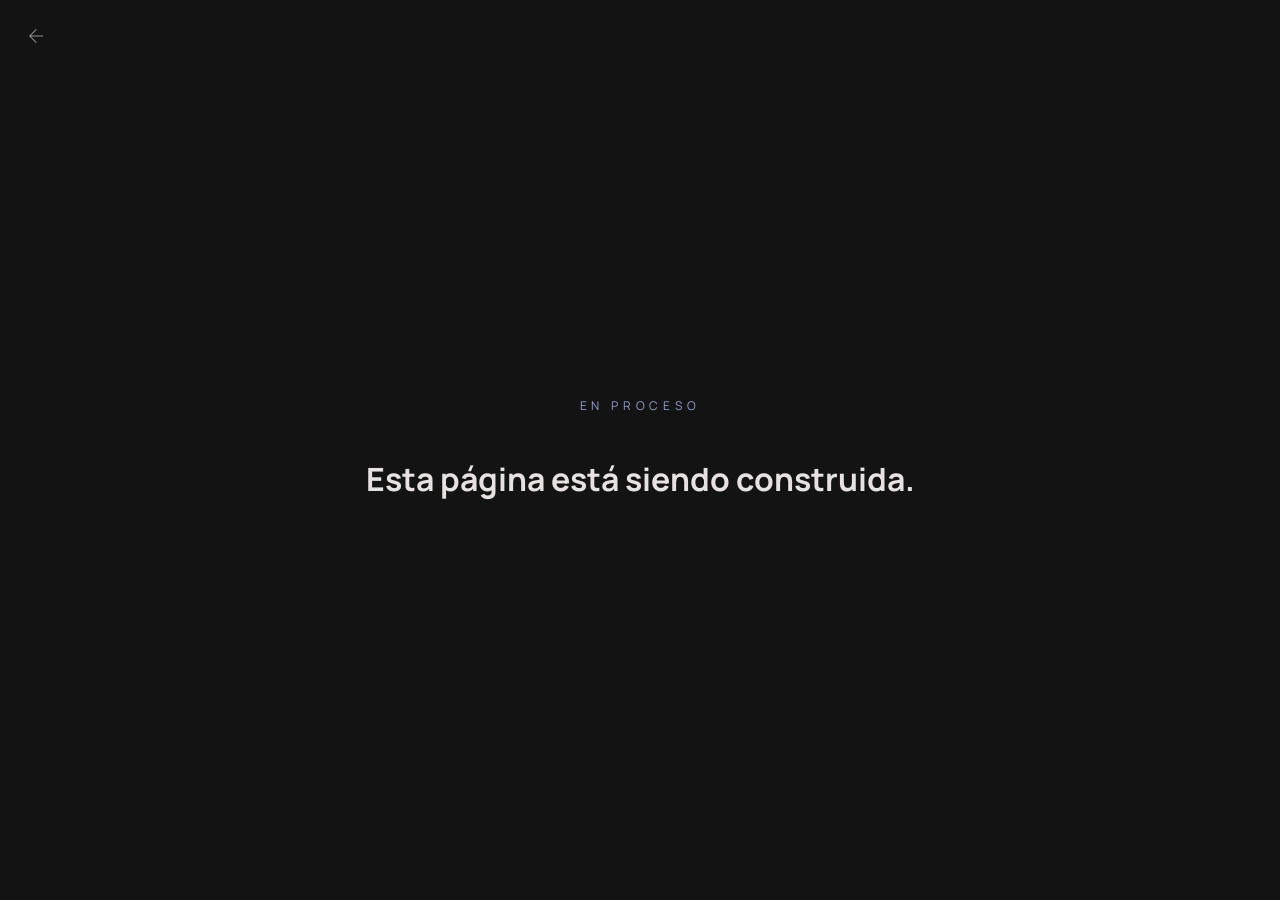
<file: cinefilos.html>
<!DOCTYPE html>
<html lang="es">

<head>
    <meta charset="utf-8" />
    <meta content="width=device-width, initial-scale=1.0" name="viewport" />
    <title>Cinéfilos | Lautaro Franco</title>
    <link rel="icon" type="image/x-icon" href="img/ico.png">
    <link
        href="https://fonts.googleapis.com/css2?family=Plus+Jakarta+Sans:wght@400;600;700;800&family=Manrope:wght@400;500;700&display=swap"
        rel="stylesheet" />
    <link href="https://fonts.googleapis.com/css2?family=Material+Symbols+Outlined:wght,FILL@100..700,0..1&display=swap"
        rel="stylesheet" />
    <link rel="stylesheet" href="style.css">
</head>

<body>
    <a href="index.html" class="boton-volver">
        <span class="material-symbols-outlined">arrow_back</span>
    </a>

    <div class="pagina-proceso">
        <p class="etiqueta-superior">EN PROCESO</p>
        <h1>Esta página está siendo construida.</h1>
    <!--    <p class="texto-proceso">Mientras tanto, podés ver el proyecto en el siguiente link.</p>
        <a href="link" target="_blank" class="boton-filtro filtro-activo">
            Ver proyecto
        </a>-->
    </div>
</body>
</html>
</file>
<file: style.css>
/* =========================================
   VARIABLES Y REINICIO
   ========================================= */
:root {
    /* Paleta de colores */
    --fondo: #131313;
    --texto-principal: #e5e2e1;
    --primario: #b8c3ff;
    --secundario: #ffb4a4;
    --terciario: #e9c400;
    --fondo-superficie-oscura: #0e0e0e;
    --fondo-superficie-clara: #1c1b1b;
    --fondo-superficie: #201f1f;
    --borde-variante: #45474b;
    --borde: #8f9095;

    /* Tipografía */
    --fuente-titulos: 'Plus Jakarta Sans', sans-serif;
    --fuente-cuerpo: 'Manrope', sans-serif;

    /* Efectos */
    --transicion: all 0.4s cubic-bezier(0.4, 0, 0.2, 1);
}

* {
    margin: 0;
    padding: 0;
    box-sizing: border-box;
}

body {
    background-color: var(--fondo);
    color: var(--texto-principal);
    font-family: var(--fuente-cuerpo);
    line-height: 1.5;
    -webkit-font-smoothing: antialiased;
}

.banner-aviso {
    background-color: #2e3264;
    color: #fff;
    text-align: center;
    padding: 20px;
    font-weight: bold;
    font-size: 1.2rem;
    width: 100%;
    box-sizing: border-box;
}

a {
    text-decoration: none;
    color: inherit;
}

button {
    background: none;
    border: none;
    cursor: pointer;
    font-family: inherit;
}

/* Tipografía global e Iconos */
.material-symbols-outlined {
    font-variation-settings: 'FILL' 0, 'wght' 200, 'GRAD' 0, 'opsz' 24;
    font-size: 24px;
}

.texto-primario {
    color: var(--primario);
}

.texto-secundario {
    color: var(--secundario);
}

.texto-terciario {
    color: var(--terciario);
}

/* Diseño base */
.contenedor {
    max-width: 100rem;
    margin: 0 auto;
    padding: 0 2rem;
}

@media (min-width: 2000px) {
    .contenedor {
        max-width: 120rem;
        margin: 0 auto;
        padding: 0 2rem;
    }
}

.contenido-principal {
    padding-bottom: 0rem;
    width: 100%;
}

/* =========================================
   SECCIÓN DE INICIO
   ========================================= */
.contenedor-degradado-inicio {
    background: radial-gradient(circle at 50% 0%, rgba(184, 195, 255, 0.08) 0%, rgba(19, 19, 19, 0) 75%);
    width: 100%;
    margin-bottom: 8rem;
    padding-top: 7rem;
}

.contenido-inicio {
    display: flex;
    flex-direction: column;
    align-items: center;
    text-align: center;
}

.etiqueta-superior {
    font-family: var(--fuente-cuerpo);
    color: var(--primario);
    letter-spacing: 0.4em;
    text-transform: uppercase;
    font-size: 0.75rem;
    margin-bottom: 1.5rem;
    opacity: 0.8;
}

.titulo-principal {
    font-family: var(--fuente-titulos);
    font-size: 12vw;
    font-weight: 800;
    line-height: 0.85;
    letter-spacing: -0.05em;
    margin-bottom: 1.5rem;
}

@media (min-width: 768px) {
    .titulo-principal {
        font-size: 9rem;
    }
}


@media (max-width: 768px) {
    .titulo-principal {
        font-size: 7rem;
    }
}

@media (max-width: 638px) {
    .titulo-principal {
        font-size: 5rem;
    }
}

.titulo-principal span {
    color: rgba(143, 144, 149, 0.2);
}

.contenedor-biografia {
    max-width: 42rem;
    color: var(--borde);
    font-size: 1.125rem;
    font-weight: 500;
    line-height: 1.625;
    margin-bottom: 5rem;
}

@media (max-width: 458px) {
    .titulo-principal {
        font-size: 4rem;
    }

    .contenedor-biografia {
        font-size: 1rem;
    }
}

/* Filtros / Pestañas */
.grilla-filtros {
    display: grid;
    grid-template-columns: repeat(2, 1fr);
    gap: 1rem;
    width: 100%;
    max-width: 64rem;
}

@media (min-width: 768px) {
    .grilla-filtros {
        grid-template-columns: repeat(4, 1fr);
    }
}

.boton-filtro {
    display: flex;
    flex-direction: column;
    align-items: center;
    justify-content: center;
    padding: 2rem;
    border: 1px solid rgba(69, 71, 75, 0.2);
    border-radius: 0.5rem;
    background-color: var(--fondo-superficie-clara);
    color: var(--texto-principal);
    transition: var(--transicion);
    position: relative;
}

.boton-filtro:hover {
    border-color: rgba(184, 195, 255, 0.4);
    background-color: var(--fondo-superficie);
}

.icono-filtro {
    font-size: 1.875rem !important;
    color: var(--primario);
    margin-bottom: 0.75rem;
    opacity: 0.6;
    transition: var(--transicion);
}

.icono-secundario {
    color: var(--secundario);
}

.icono-terciario {
    color: var(--terciario);
}

.boton-filtro:hover .icono-filtro,
.boton-filtro.filtro-activo .icono-filtro {
    opacity: 1;
}

.texto-filtro {
    font-family: var(--fuente-titulos);
    font-size: 0.75rem;
    font-weight: 700;
    letter-spacing: 0.2em;
    text-transform: uppercase;
}

.boton-filtro.filtro-activo {
    border-color: rgba(184, 195, 255, 0.3);
    background: rgba(184, 195, 255, 0.05);
}

/* =========================================
   GALERÍA DE PROYECTOS
   ========================================= */
.seccion-galeria {
    margin-bottom: 4rem;
}

.cabecera-galeria {
    margin-bottom: 3rem;
}

.etiqueta-galeria {
    font-family: var(--fuente-cuerpo);
    color: var(--secundario);
    letter-spacing: 0.1em;
    text-transform: uppercase;
    font-size: 10px;
}

.titulo-seccion {
    font-family: var(--fuente-titulos);
    font-size: 3rem;
    font-weight: 700;
    margin-top: 0.5rem;
}

.grilla-proyectos {
    display: grid;
    grid-template-columns: 1fr;
    gap: 2rem;
}

@media (min-width: 768px) {
    .grilla-proyectos {
        grid-template-columns: repeat(12, 1fr);
    }

    .proyecto-grande {
        grid-column: span 8;
    }

    .proyecto-mediano {
        grid-column: span 6;
    }

    .proyecto-pequeno {
        grid-column: span 4;
    }
}

/* =========================================
   TARJETAS HORIZONTALES (ESTILO UI/UX)
   ========================================= */

.proyecto-fila {
    grid-column: 1 / -1;
}

.tarjeta-horizontal {
    display: flex;
    flex-direction: column;
    background-color: var(--fondo-superficie);
    border: 1px solid rgba(69, 71, 75, 0.3);
    border-radius: 0.5rem;
    overflow: hidden;
    position: relative;
    transition: transform 0.4s ease;
}

@media (min-width: 768px) {
    .tarjeta-horizontal {
        flex-direction: row;
    }
}

.info-horizontal {
    flex: 1;
    padding: 2rem 2rem;
    display: flex;
    flex-direction: column;
    justify-content: center;
}

.titulo-horizontal {
    font-family: var(--fuente-titulos);
    font-size: 3rem;
    font-weight: 800;
    color: white;
    line-height: 1.1;
    margin-bottom: 0.5rem;
}

.subtitulo-horizontal {
    font-family: var(--fuente-cuerpo);
    font-size: 1.4rem;
    font-weight: 500;
    color: var(--texto-principal);
    margin-bottom: 1.5rem;
}

.linea-divisoria {
    width: 100%;
    height: 1px;
    background-color: rgba(255, 255, 255, 0.1);
    margin-bottom: 2rem;
}

.descripcion-horizontal {
    color: var(--texto-principal);
    font-size: 1.1rem;
    line-height: 1.6;
    margin-bottom: 3rem;
    opacity: 0.8;
}

/* Estilos de la parte derecha (Imagen) */
.imagen-horizontal {
    flex: 1.2;
    overflow: hidden;
}

.imagen-horizontal img {
    width: 100%;
    height: 100%;
    object-fit: cover;
    transition: transform 0.7s ease;
}

/* ACA TERMINA LA TARJETA UI/UX */

.item-proyecto {
    cursor: pointer;
}

.item-proyecto.oculto {
    display: none;
}

.animar-fade {
    animation: aparecerSutil 0.5s ease forwards;
}

@keyframes aparecerSutil {
    0% {
        opacity: 0;
        transform: translateY(10px) scale(0.98);
    }

    100% {
        opacity: 1;
        transform: translateY(0) scale(1);
    }
}

.tarjeta-proyecto {
    background-color: var(--fondo-superficie);
    border-radius: 0.125rem;
    margin-bottom: 1.5rem;
    overflow: hidden;
    position: relative;
}

.proporcion-16-9 {
    aspect-ratio: 16 / 9;
}

.proporcion-3-4 {
    aspect-ratio: 3 / 4;
}

.proporcion-4-3 {
    aspect-ratio: 4 / 3;
}

.proporcion-21-9 {
    aspect-ratio: 21 / 9;
}

.tarjeta-proyecto img {
    width: 100%;
    height: 100%;
    object-fit: cover;
    opacity: 0.9;
    transition: transform 0.7s ease, opacity 0.4s ease;
}

.item-proyecto:hover img {
    transform: scale(1.05);
    opacity: 1;
}

.contenedor-etiquetas {
    position: absolute;
    bottom: 1.5rem;
    left: 1rem;
    display: flex;
    gap: 0.5rem;
}

.etiqueta {
    background: rgba(19, 19, 19, 0.8);
    backdrop-filter: blur(12px);
    padding: 0.25rem 0.5rem;
    font-size: 10px;
    font-family: var(--fuente-cuerpo);
    text-transform: uppercase;
    letter-spacing: 0.1em;
    border-radius: 0.25rem;
    border: 1px solid transparent;
}

.etiqueta-primaria {
    color: var(--primario);
    border-color: rgba(131, 226, 255, 0.2);
    align-self: flex-start;
    font-size: 12px;
}

.etiqueta-secundaria {
    color: var(--secundario);
    border-color: rgba(255, 180, 164, 0.2);
}

.etiqueta-terciaria {
    color: var(--terciario);
    border-color: rgba(233, 196, 0, 0.2);
}

.titulo-proyecto {
    font-family: var(--fuente-titulos);
    font-size: 1.5rem;
    font-weight: 700;
    margin-bottom: 0.5rem;
}

.descripcion-proyecto {
    color: var(--borde);
    font-size: 0.875rem;
    font-weight: 500;
}

/* =========================================
   CONTACTO
   ========================================= */
.seccion-contacto {
    margin-top: 6rem;
    background-color: var(--fondo-superficie-oscura);
    padding: 6rem 0;
    width: 100%;
}

.flex-contacto {
    display: flex;
    flex-direction: column;
    align-items: center;
    text-align: center;
}

.titulo-contacto {
    font-family: var(--fuente-titulos);
    font-size: 3rem;
    font-weight: 700;
    letter-spacing: -0.05em;
    margin-bottom: 3rem;
}

@media (min-width: 768px) {
    .titulo-contacto {
        font-size: 4.5rem;
    }
}

.enlaces-contacto {
    display: flex;
    flex-direction: column;
    gap: 1.5rem;
    align-items: center;
}

.item-contacto {
    display: flex;
    align-items: center;
    gap: 0.75rem;
    font-family: var(--fuente-titulos);
    font-weight: 600;
    font-size: 1.125rem;
    letter-spacing: 0.025em;
}

.item-contacto span:first-child {
    opacity: 0.8;
    transition: var(--transicion);
}

.item-contacto:hover span:first-child {
    opacity: 1;
}

/* =========================================
   HERRAMIENTAS
   ========================================= */
.seccion-herramientas {
    margin-bottom: 6rem;
    padding-top: 4rem;
    border-top: 1px solid rgba(69, 71, 75, 0.05);
}

.cabecera-herramientas {
    text-align: center;
    margin-bottom: 3rem;
}

.grilla-herramientas {
    display: grid;
    grid-template-columns: repeat(2, 1fr);
    gap: 1.5rem;
}

@media (min-width: 768px) {
    .grilla-herramientas {
        grid-template-columns: repeat(3, 1fr);
    }
}

.tarjeta-herramienta {
    background-color: var(--fondo-superficie-clara);
    border: 1px solid rgba(69, 71, 75, 0.05);
    border-radius: 0.25rem;
    padding: 2.5rem;
    display: flex;
    flex-direction: column;
    align-items: center;
    text-align: center;
    transition: var(--transicion);
}

.imagen-herramienta {
    width: 60px;
    height: 60px;
    object-fit: contain;
    margin-bottom: 1.5rem;
    opacity: 1;
    transition: var(--transicion);
}

.tarjeta-herramienta:hover .imagen-herramienta {
    transform: scale(1.2);
}

.nombre-herramienta {
    font-family: var(--fuente-cuerpo);
    font-size: 10px;
    text-transform: uppercase;
    letter-spacing: 0.1em;
    font-weight: 700;
    color: var(--borde);
    /* Color suave para el texto */
    transition: var(--transicion);
}

@media (max-width: 570px) {

    .titulo-seccion {
        font-size: 2.2rem;
    }
}

.tarjeta-herramienta:hover .nombre-herramienta {
    color: var(--primario);
}

/* =========================================
   PIE DE PÁGINA Y NAVEGACIÓN MÓVIL
   ========================================= */
.pie-de-pagina {
    background-color: #0e0e0e;
    padding: 3rem 0;
    width: 100%;
}

.contenido-pie {
    border-top: 1px solid rgba(69, 71, 75, 0.2);
    padding-top: 3rem;
    text-align: center;
}

@media (min-width: 768px) {
    .contenido-pie {
        text-align: left;
    }
}

/* =========================================
   ANIMACIONES DE SCROLL
   ========================================= */
.revelar {
    opacity: 0;
    transform: translateY(20px);
    transition: opacity 0.4s ease-out, transform 0.4s ease-out;
}

.revelar.visible {
    opacity: 1;
    transform: translateY(0);
}

@media (max-width: 4068px) { /* prueba */
    .revelar {
        opacity: 1;
        transform: none;
        transition: none;
    }

/* =========================================
   VISOR DE IMÁGENES (LIGHTBOX)
   ========================================= */
#visor-imagenes {
    position: fixed;
    top: 0;
    left: 0;
    width: 100vw;
    height: 100vh;
    background-color: rgba(14, 14, 14, 0.95);
    backdrop-filter: blur(10px);
    z-index: 1000;
    display: flex;
    justify-content: center;
    align-items: center;
    opacity: 0;
    visibility: hidden;
    transition: opacity 0.4s ease, visibility 0.4s ease;
}

#visor-imagenes.activo {
    opacity: 1;
    visibility: visible;
}

#imagen-ampliada {
    max-width: 90%;
    max-height: 90vh;
    object-fit: contain;
    border-radius: 0.25rem;
    box-shadow: 0 10px 40px rgba(0, 0, 0, 0.8);
    transform: scale(0.95);
    transition: transform 0.4s ease;
}

#visor-imagenes.activo #imagen-ampliada {
    transform: scale(1);
}

#cerrar-visor {
    position: absolute;
    top: 2rem;
    right: 2rem;
    color: var(--texto-principal);
    font-size: 3rem !important;
    cursor: pointer;
    transition: 0.4s;
    z-index: 1010;
}

#cerrar-visor:hover {
    color: var(--primario);
    transform: scale(1.1);
}

.boton-volver {
    position: fixed;
    top: 24px;
    left: 24px;
    display: flex;
    align-items: center;
    justify-content: center;
    text-decoration: none;
    color: inherit;
    opacity: 0.6;
    transition: opacity 0.2s;
}

.boton-volver:hover {
    opacity: 1;
}

.pagina-proceso {
    display: flex;
    flex-direction: column;
    align-items: center;
    justify-content: center;
    text-align: center;
    min-height: 100vh;
    gap: 16px;
    padding: 24px;
}

.texto-proceso {
    opacity: 0.6;
}
</file>
